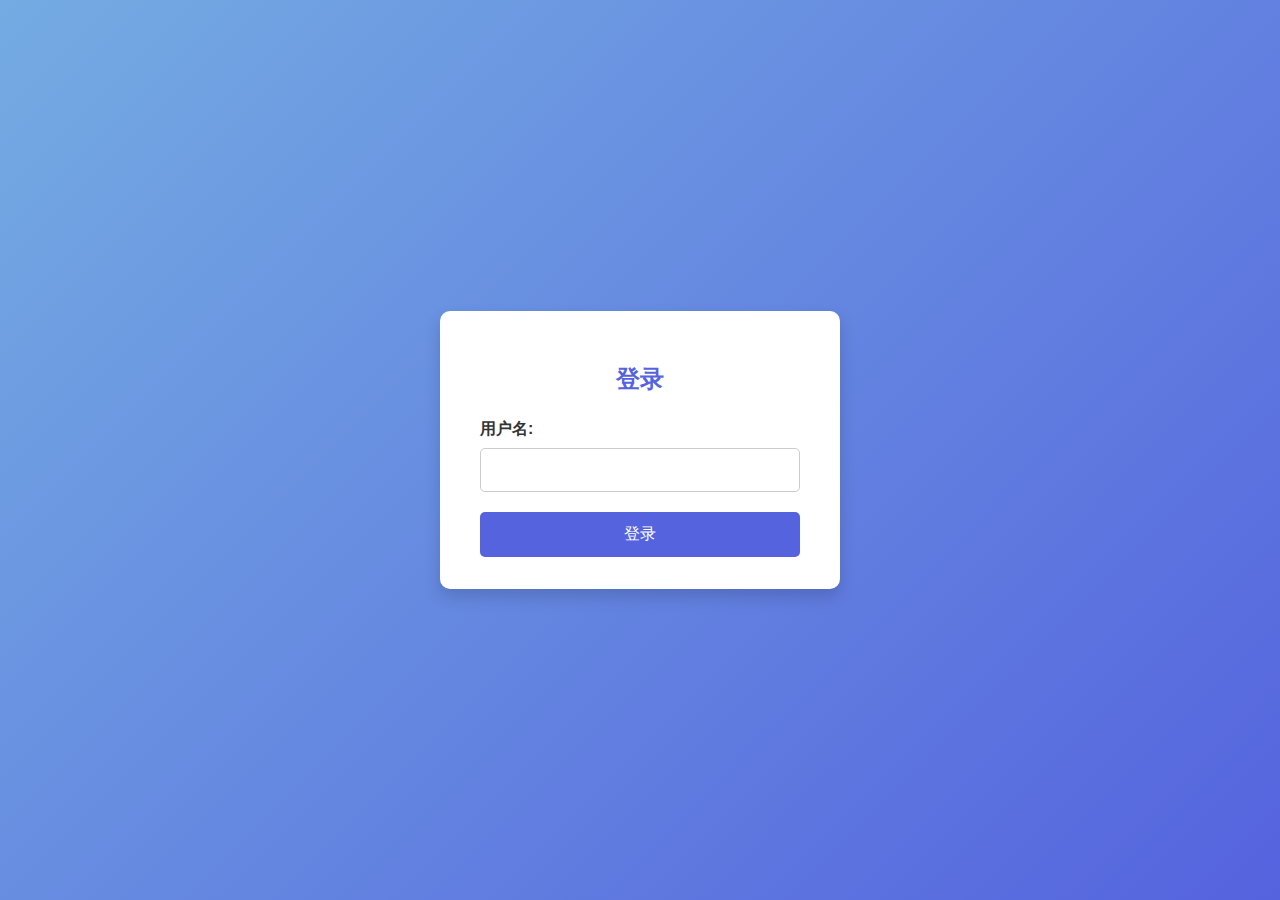
<file: templates/index.html>
<!DOCTYPE html>
<html>
<head>
  <meta charset="UTF-8">
  <title>登录 - 端到端加密聊天系统</title>
  <style>
    /* 页面基础样式 */
    body {
      background: linear-gradient(135deg, #74ABE2, #5563DE);
      font-family: 'Segoe UI', Tahoma, Geneva, Verdana, sans-serif;
      margin: 0;
      padding: 0;
      height: 100vh;
      display: flex;
      align-items: center;
      justify-content: center;
      color: #333;
    }
    /* 登录框样式 */
    .login-container {
      background-color: #fff;
      padding: 2rem 2.5rem;
      border-radius: 10px;
      box-shadow: 0 8px 16px rgba(0, 0, 0, 0.15);
      width: 320px;
      text-align: center;
    }
    .login-container h2 {
      margin-bottom: 1.5rem;
      color: #5563DE;
    }
    /* 表单样式 */
    form {
      display: flex;
      flex-direction: column;
    }
    label {
      text-align: left;
      margin-bottom: 0.5rem;
      font-weight: bold;
    }
    input[type="text"] {
      padding: 0.75rem;
      font-size: 1rem;
      border: 1px solid #ccc;
      border-radius: 5px;
      margin-bottom: 1.25rem;
      transition: border-color 0.3s ease;
    }
    input[type="text"]:focus {
      border-color: #5563DE;
      outline: none;
    }
    button[type="submit"] {
      padding: 0.75rem;
      font-size: 1rem;
      background-color: #5563DE;
      color: #fff;
      border: none;
      border-radius: 5px;
      cursor: pointer;
      transition: background-color 0.3s ease;
    }
    button[type="submit"]:hover {
      background-color: #3b46b1;
    }
  </style>
</head>
<body>
  <div class="login-container">
    <h2>登录</h2>
    <form id="loginForm">
      <label for="username">用户名:</label>
      <input type="text" id="username" name="username" required>
      <button type="submit">登录</button>
    </form>
  </div>

  <script>
    document.getElementById('loginForm').addEventListener('submit', function(e) {
      e.preventDefault();
      var username = document.getElementById('username').value;
      // 简单地将用户名以 GET 参数传递到聊天页面
      window.location.href = '/chat?username=' + encodeURIComponent(username);
    });
  </script>
</body>
</html>
</file>
